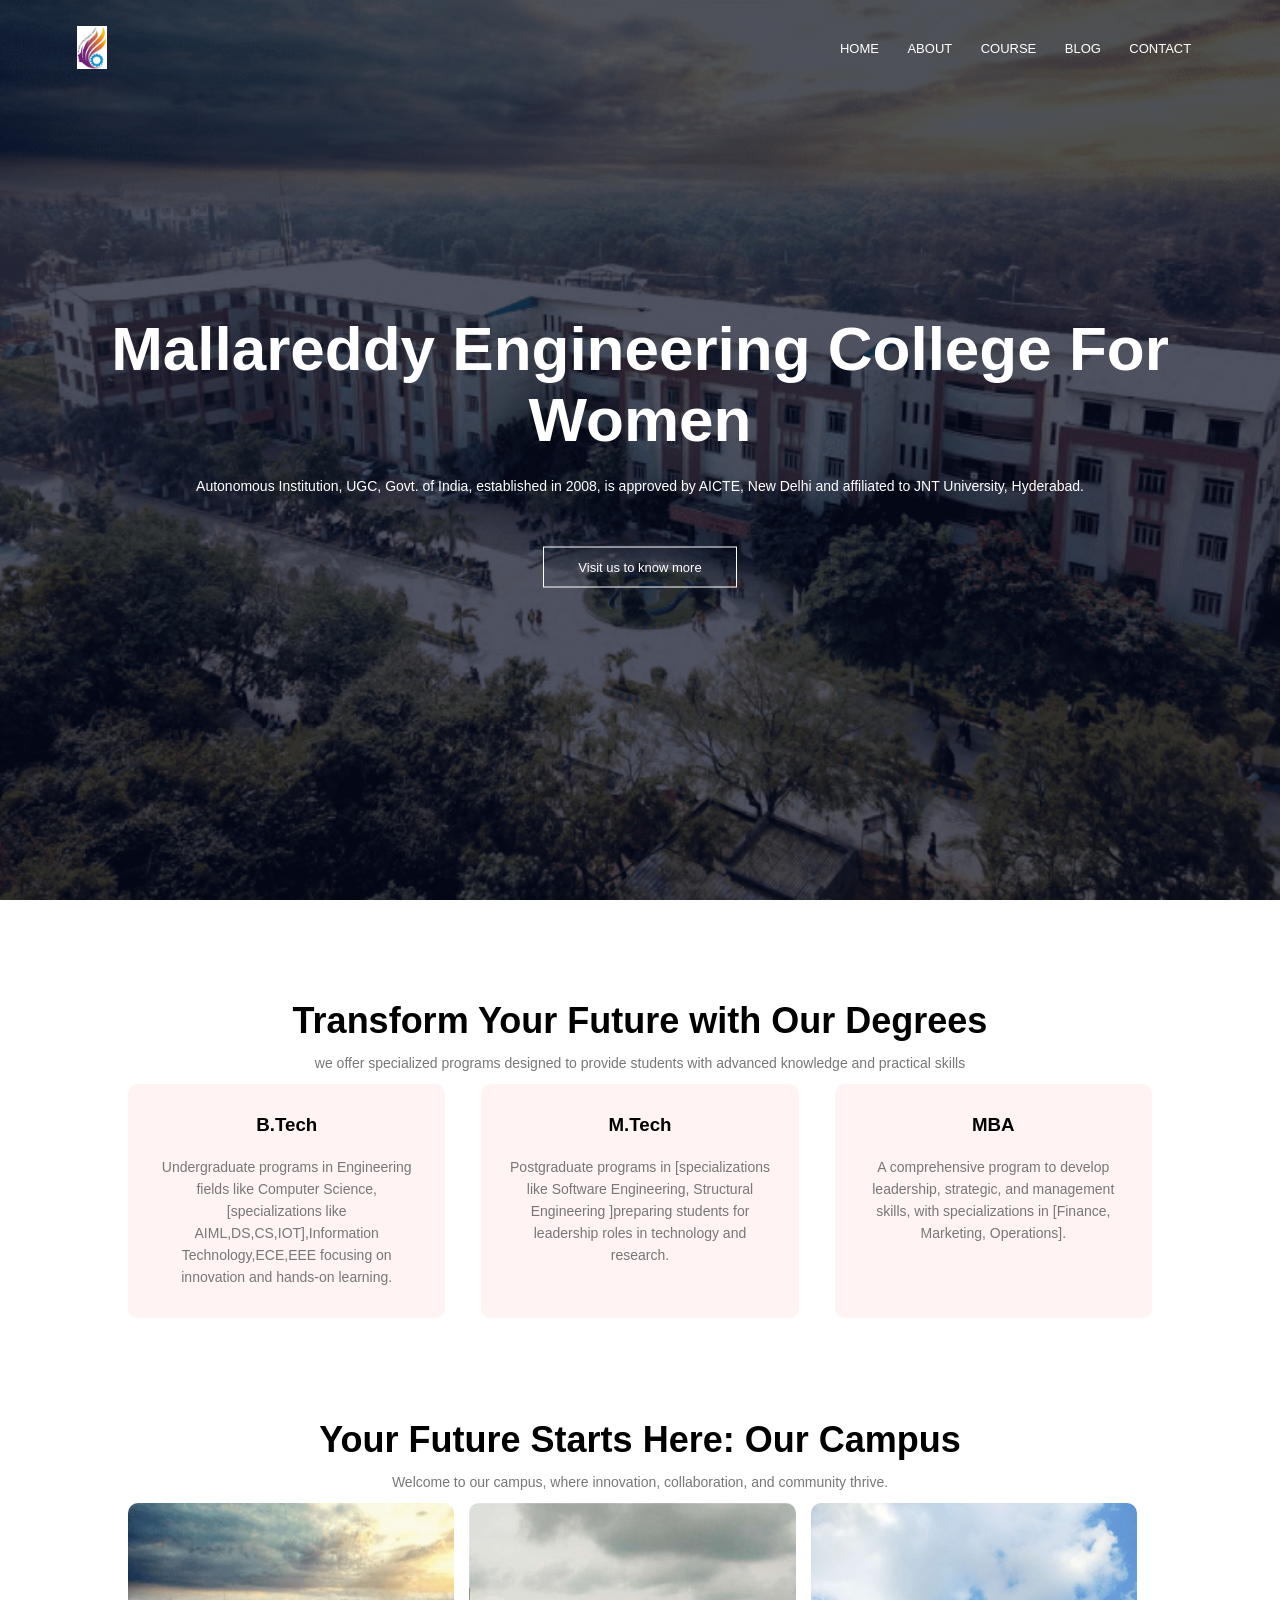
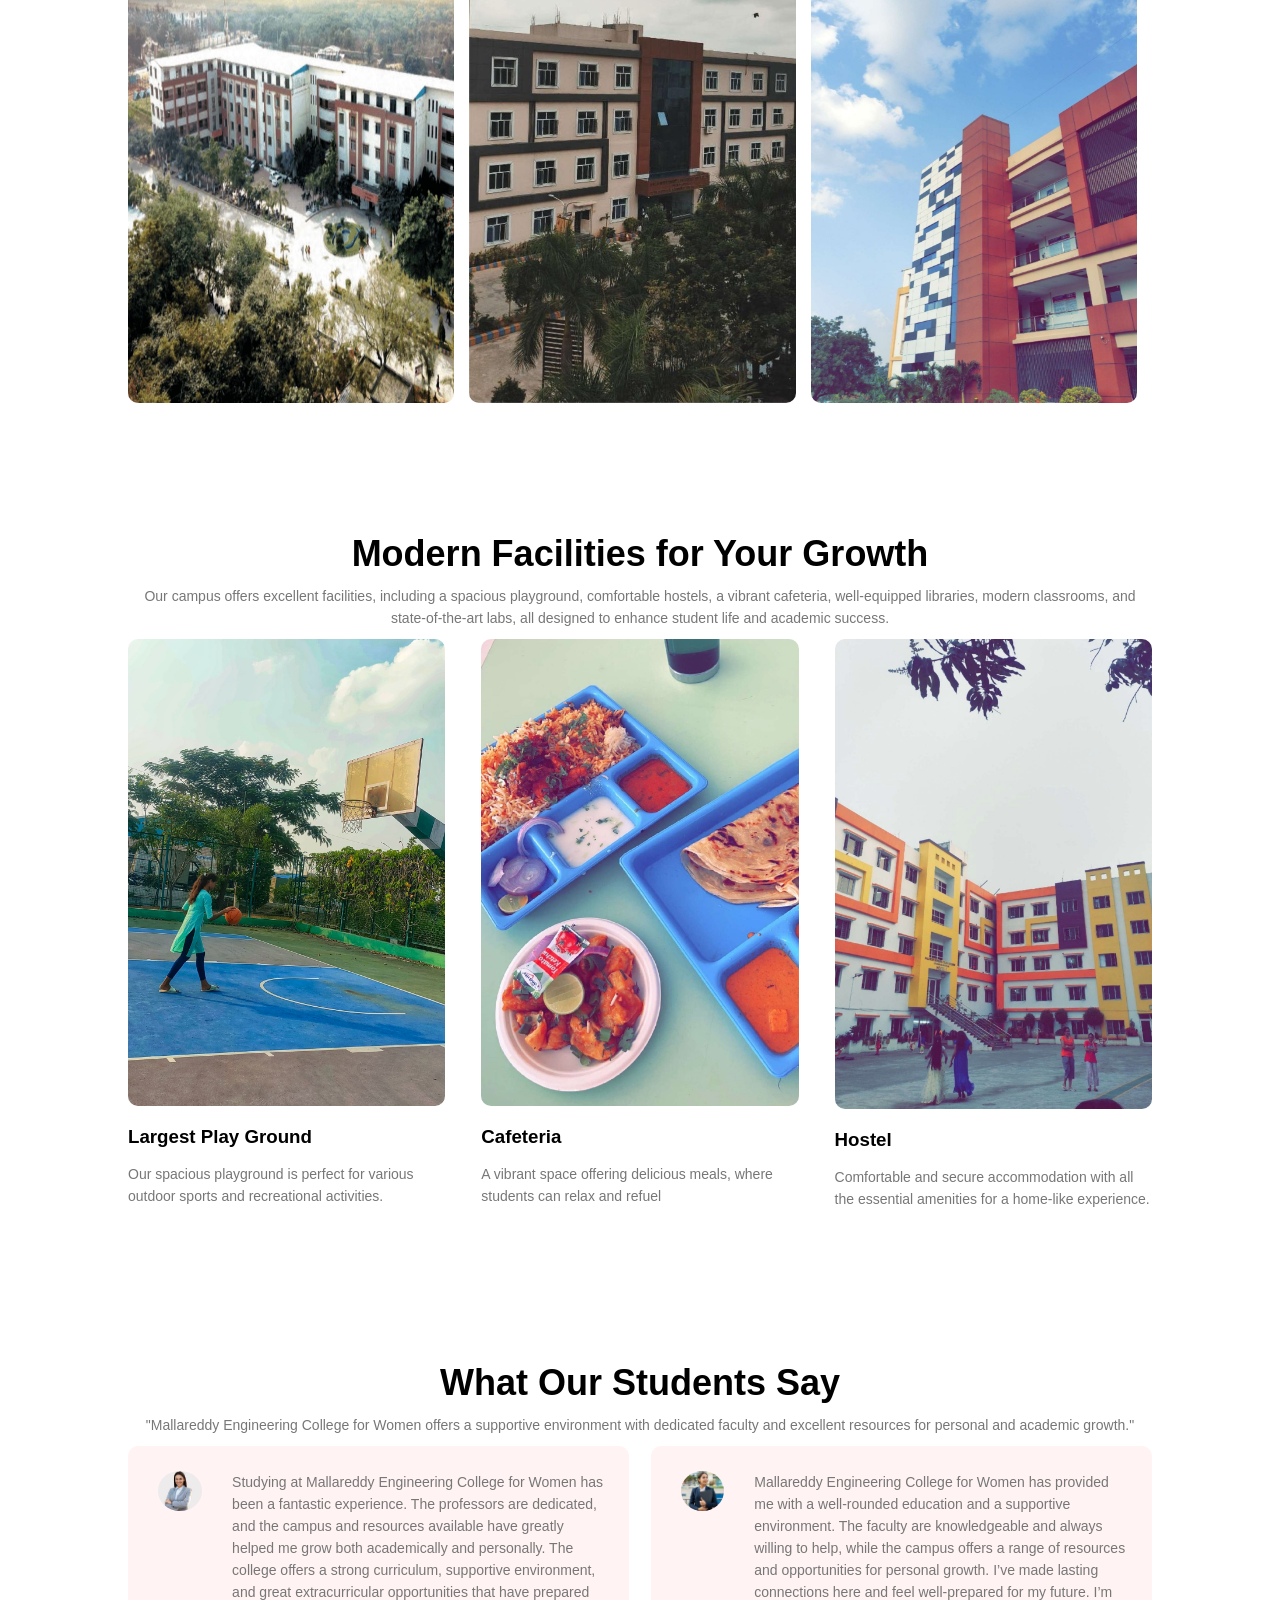
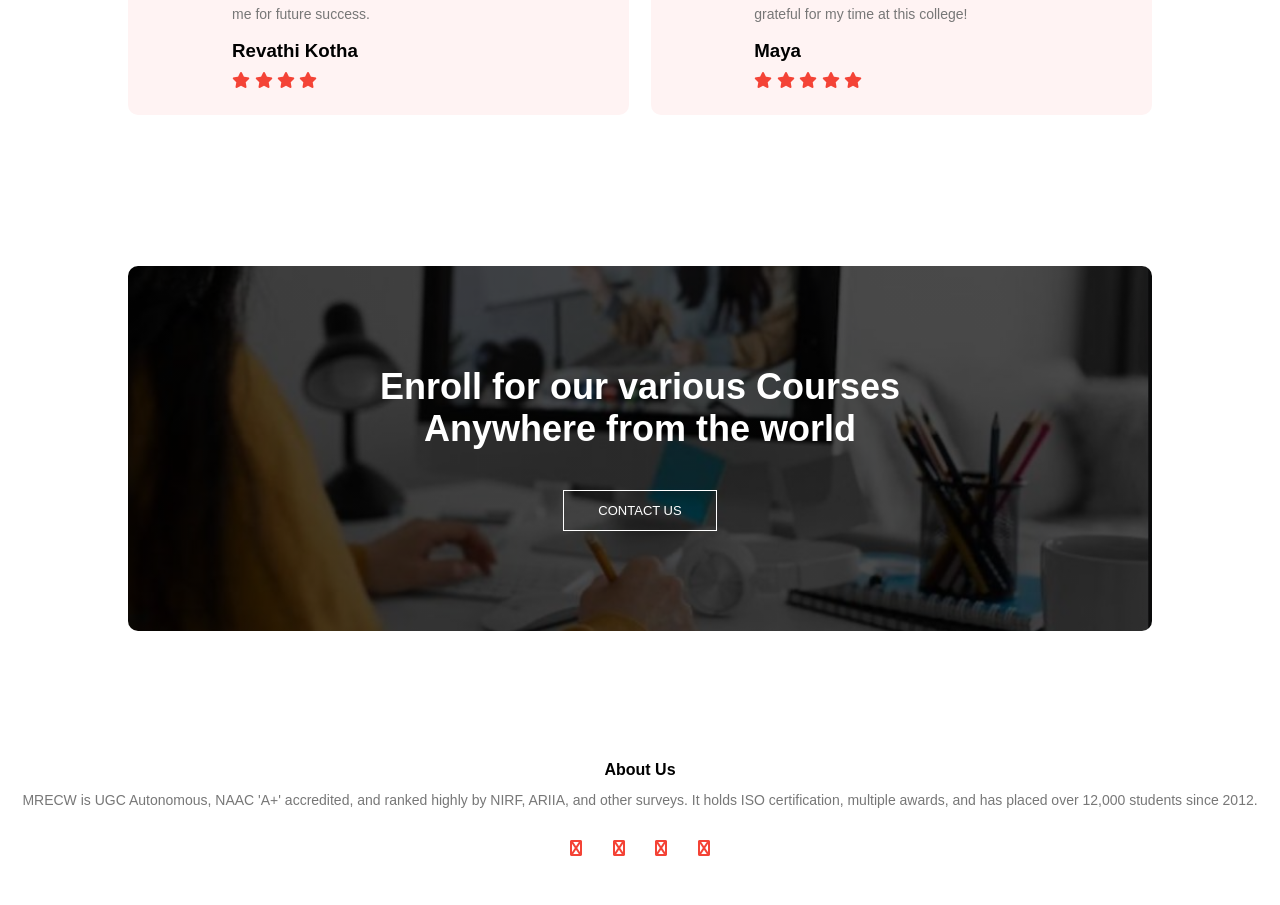
<file: index.html>
<!DOCTYPE html>
<html lang="en">
<head>
  <meta charset="UTF-8">
  <meta name="viewport" content="width=device-width, initial-scale=1.0">
  <link rel="stylesheet" href="style.css">
  <link rel="stylesheet" href="https://cdnjs.cloudflare.com/ajax/libs/font-awesome/6.0.0-beta3/css/all.min.css">
  <link href="https://fonts.googleapis.com/css2?family=Roboto:wght@400;500&display=swap" rel="stylesheet">
  <link rel="stylesheet" href="https://cdnjs.cloudflare.com/ajax/libs/font-awesome/6.0.0-beta3/css/all.min.css">
  <title>College</title>
</head>
<body>
  <section class="header">
    <nav>
      <a href="index.html"><img src="images/logo.jpg" alt="College Logo"></a>
      <div class="nav-links" id="navLinks">
        <i class="fa fa-times" onclick="hideMenu()"></i>
        <ul>
          <li><a href="index.html">HOME</a></li>
          <li><a href="about.html">ABOUT</a></li>
          <li><a href="course.html">COURSE</a></li>
          <li><a href="blog.html">BLOG</a></li>
          <li><a href="contact.html">CONTACT</a></li>
        </ul>
      </div>
      <i class="fa fa-bars" onclick="showMenu()"></i>
    </nav>
    <div class="text-box">
      <h1>Mallareddy Engineering College For Women</h1>
      <p>Autonomous Institution, UGC, Govt. of India, established in 2008, is approved by AICTE, New Delhi and affiliated to JNT University, Hyderabad.</p>
      <a href="https://www.mallareddyecw.com/Home/About" class="hero-btn">Visit us to know more</a>
    </div>
  </section>
  <!-- Course Section -->
  <section class="course">
    <h1>Transform Your Future with Our Degrees</h1>
    <p>we offer specialized programs designed to provide students with advanced knowledge and practical skills</p>
    <div class="row">
      <div class="course-col">
        <h3>B.Tech</h3>
        <p>Undergraduate programs in Engineering fields like Computer Science, [specializations like AIML,DS,CS,IOT],Information Technology,ECE,EEE focusing on innovation and hands-on learning.</p>
      </div>
      <div class="course-col">
        <h3>M.Tech</h3>
        <p>Postgraduate programs in [specializations like Software Engineering, Structural Engineering ]preparing students for leadership roles in technology and research.</p>
      </div>
      <div class="course-col">
        <h3>MBA</h3>
        <p>A comprehensive program to develop leadership, strategic, and management skills, with specializations in [Finance, Marketing, Operations].</p>
      </div>
    </div>
  </section>
  <!-- Campus Section -->
  <section class="campus">
    <h1>Your Future Starts Here: Our Campus</h1>
    <p>Welcome to our campus, where innovation, collaboration, and community thrive.</p>
    <div class="campus-row">
      <div class="campus-col">
        <img src="images/block-1.jpg" alt="Block-1 Image">
        <div class="layer">
          <h3>BLOCK-1</h3>
        </div>
      </div>
      <div class="campus-col">
        <img src="images/block-4.jpg" alt="Block-1 Image">
        <div class="layer">
          <h3>BLOCK-2</h3>
        </div>
      </div>
      <div class="campus-col">
        <img src="images/block-3.jpg" alt="Block-1 Image">
        <div class="layer">
          <h3>BLOCK-3</h3>
        </div>
      </div>
    </div>
  </section>
  <!----Facilities-->
<section class="facilities">
  <h1>Modern Facilities for Your Growth</h1>
  <p>Our campus offers excellent facilities, including a spacious playground, comfortable hostels, a vibrant cafeteria, well-equipped libraries, modern classrooms, and state-of-the-art labs, all designed to enhance student life and academic success.</p>
  <div class="row">
    <div class="facilities-col">
      <img src="images/ground.jpg">
      <h3>Largest Play Ground</h3>
      <p>Our spacious playground is perfect for various outdoor sports and recreational activities.</p>
    </div>
    <div class="facilities-col">
      <img src="images/canteenn.jpg">
      <h3>Cafeteria</h3>
      <p>A vibrant space offering delicious meals, where students can relax and refuel</p>
    </div>
    <div class="facilities-col">
      <img src="images/hostel1.jpg">
      <h3>Hostel</h3>
      <p>Comfortable and secure accommodation with all the essential amenities for a home-like experience.</p>
    </div>
  </div>
</section>
<!------ testimonials ------>
<section class="testimonials">
  <h1>What Our Students Say</h1>
  <p>"Mallareddy Engineering College for Women offers a supportive environment with dedicated faculty and excellent resources for personal and academic growth."
  </p>
  <div class="row">
    <div class="testimonials-col">
      <img src="images/student1.jpg" alt="Revathi Kotha">
      <div>
        <p>Studying at Mallareddy Engineering College for Women has been a fantastic experience. The professors are dedicated, and the campus and resources available have greatly helped me grow both academically and personally. The college offers a strong curriculum, supportive environment, and great extracurricular opportunities that have prepared me for future success.</p>
        <h3>Revathi Kotha</h3>
        <i class="fa fa-star"></i>
        <i class="fa fa-star"></i>
        <i class="fa fa-star"></i>
        <i class="fa fa-star"></i>
        <i class="fa fa-star-o"></i>
      </div>
    </div>
    <div class="testimonials-col">
      <img src="images/student3.jpg" alt="Maya">
      <div>
        <p>Mallareddy Engineering College for Women has provided me with a well-rounded education and a supportive environment. The faculty are knowledgeable and always willing to help, while the campus offers a range of resources and opportunities for personal growth. I’ve made lasting connections here and feel well-prepared for my future. I’m grateful for my time at this college!</p>
        <h3>Maya</h3>
        <i class="fa fa-star"></i>
        <i class="fa fa-star"></i>
        <i class="fa fa-star"></i>
        <i class="fa fa-star"></i>
        <i class="fa fa-star" aria-hidden="true"></i>
      </div>
    </div>
  </div>
</section>
<!----Call to Action-->
<section class="cta">
  <h1>Enroll for our various Courses<br>Anywhere from the world</h1>
  <a href="" class="hero-btn">CONTACT US</a>
</section>
<!---Footer-->
<Section class="footer">
  <h4>About Us</h4>
  <p>MRECW is UGC Autonomous, NAAC 'A+' accredited, and ranked highly by NIRF, ARIIA, and other surveys. It holds ISO certification, multiple awards, and has placed over 12,000 students since 2012.</p>
      <div class="icons">
        <i class="fa fa-facebook"></i>
        <i class="fa fa-twitter"></i>
        <i class="fa fa-instagram"></i>
        <i class="fa fa-linkedin"></i>
      </div>
</Section>
  <!-- Javascript for Toggle Menu -->
  <script>
    var navLinks = document.getElementById("navLinks");
    function showMenu() {
  navLinks.style.right = "0";
}
function hideMenu() {
  navLinks.style.right = "-200px";
}
  </script>
</body>
</html>
</file>
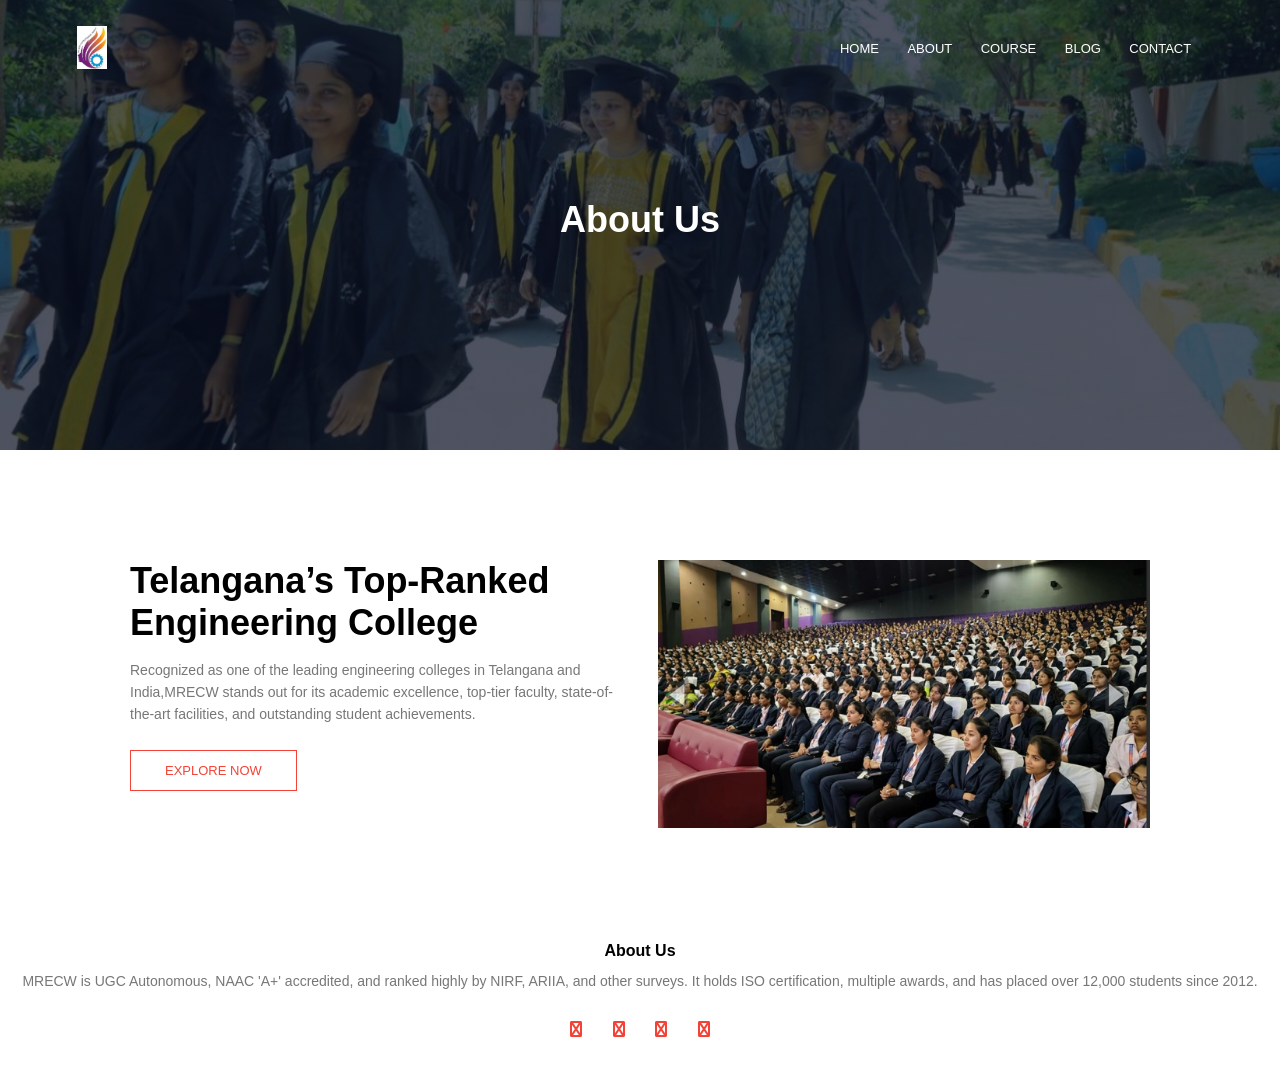
<file: about.html>
<!DOCTYPE html>
<html lang="en">
<head>
  <meta charset="UTF-8">
  <meta name="viewport" content="width=device-width, initial-scale=1.0">
  <link rel="stylesheet" href="style.css">
  <link rel="stylesheet" href="https://cdnjs.cloudflare.com/ajax/libs/font-awesome/6.0.0-beta3/css/all.min.css">
  <link href="https://fonts.googleapis.com/css2?family=Roboto:wght@400;500&display=swap" rel="stylesheet">
  <link rel="stylesheet" href="https://cdnjs.cloudflare.com/ajax/libs/font-awesome/6.0.0-beta3/css/all.min.css">

  <title>College</title>
</head>
<body>
  <section class="sub-header">
    <nav>
      <a href="index.html"><img src="images/logo.jpg" alt="College Logo"></a>
      <div class="nav-links" id="navLinks">
        <i class="fa fa-times" onclick="hideMenu()"></i>
        <ul>
          <li><a href="index.html">HOME</a></li>
          <li><a href="about.html">ABOUT</a></li>
          <li><a href="course.html">COURSE</a></li>
          <li><a href="blog.html">BLOG</a></li>
          <li><a href="contact.html">CONTACT</a></li>
        </ul>
      </div>
      <i class="fa fa-bars" onclick="showMenu()"></i>
    </nav>
    <h1>About Us</h1>
  </section>
  <!---about us content-->
  <section class="about-us">
    <div class="row">
      <div class="about-col">
        <h1>Telangana’s Top-Ranked Engineering College</h1>
        <p>Recognized as one of the leading engineering colleges in Telangana and India,MRECW stands out for its academic excellence, top-tier faculty, state-of-the-art facilities, and outstanding student achievements.</p>
        <a href="" class="hero-btn red-btn">EXPLORE NOW</a>
      </div>
      <div class="about-col">
        <img src="images/graduate2.jpg">
      </div>
    </div>


  </section>

  <!-- Course Section -->

  <!-- Campus Section -->
  

<!-- testimonials  --->

<!----Call to Action-->

<!---Footer-->
<Section class="footer">
  <h4>About Us</h4>
  <p>MRECW is UGC Autonomous, NAAC 'A+' accredited, and ranked highly by NIRF, ARIIA, and other surveys. It holds ISO certification, multiple awards, and has placed over 12,000 students since 2012.</p>
      <div class="icons">
        <i class="fa fa-facebook"></i>
        <i class="fa fa-twitter"></i>
        <i class="fa fa-instagram"></i>
        <i class="fa fa-linkedin"></i>
      </div>
</Section>

  <!-- Javascript for Toggle Menu -->
  <script>
    var navLinks = document.getElementById("navLinks");
    function showMenu() {
  navLinks.style.right = "0";
}
function hideMenu() {
  navLinks.style.right = "-200px";
}
  </script>
</body>
</html>
</file>
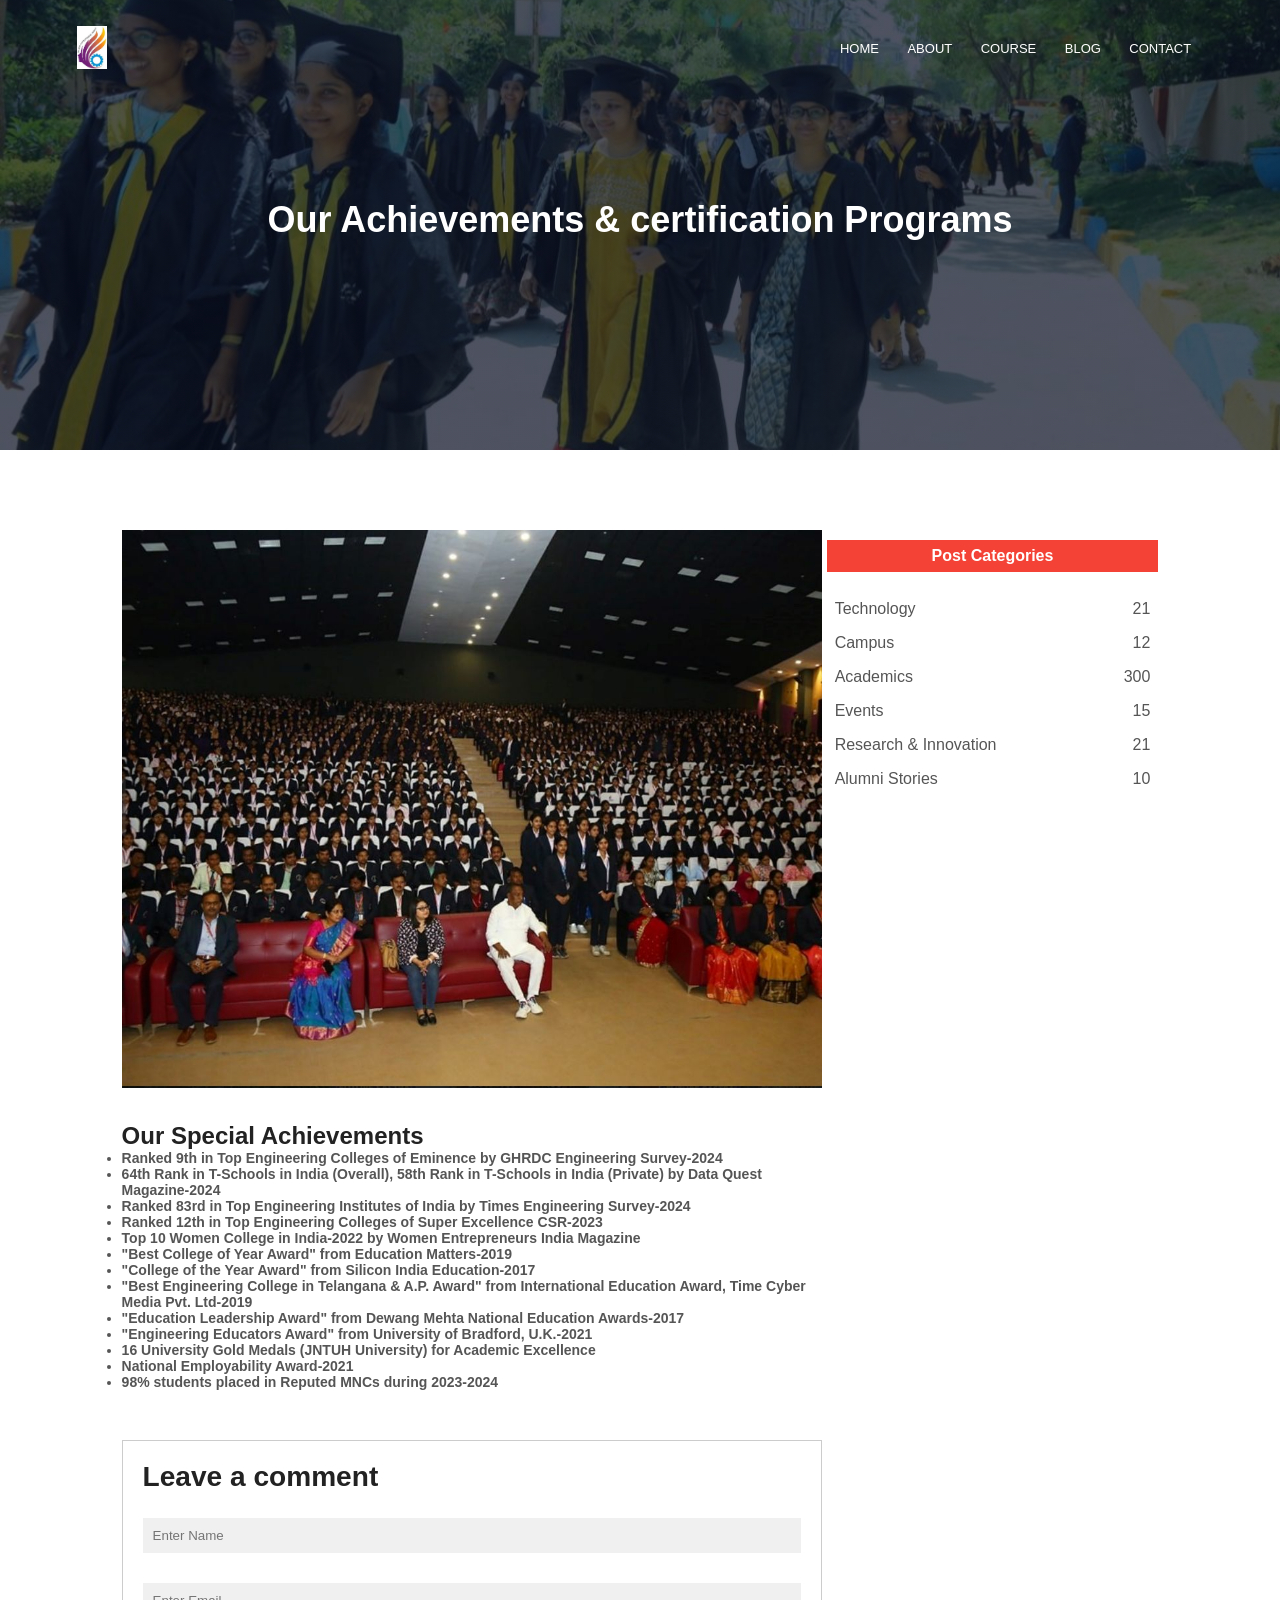
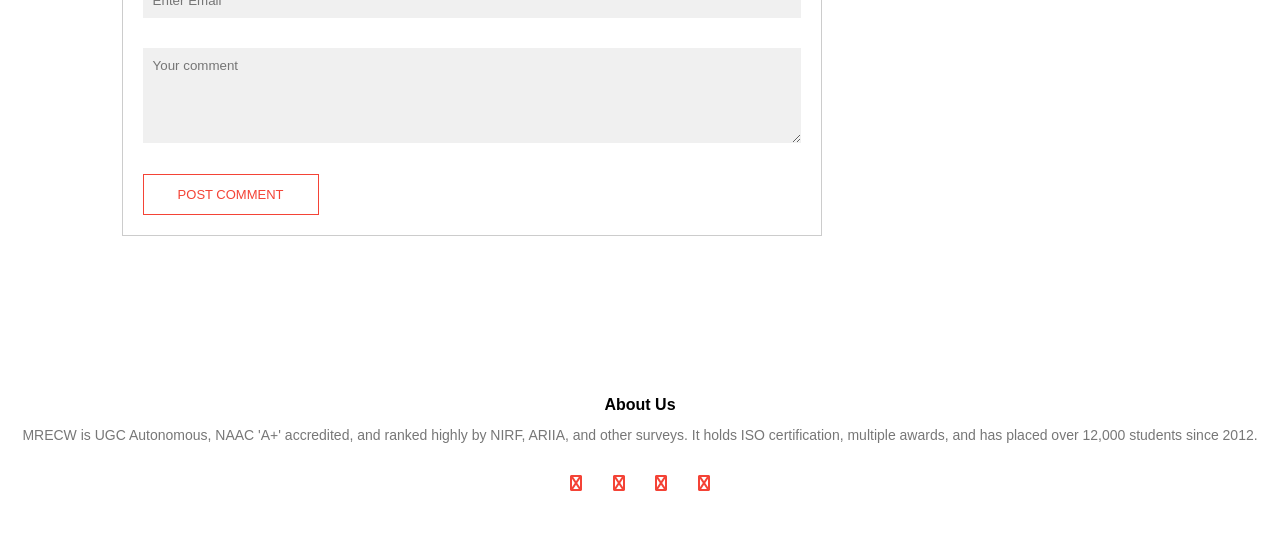
<file: blog.html>
<!DOCTYPE html>
<html lang="en">
<head>
  <meta charset="UTF-8">
  <meta name="viewport" content="width=device-width, initial-scale=1.0">
  <link rel="stylesheet" href="style.css">
  <link rel="stylesheet" href="https://cdnjs.cloudflare.com/ajax/libs/font-awesome/6.0.0-beta3/css/all.min.css">
  <link href="https://fonts.googleapis.com/css2?family=Roboto:wght@400;500&display=swap" rel="stylesheet">
  <link rel="stylesheet" href="https://cdnjs.cloudflare.com/ajax/libs/font-awesome/6.0.0-beta3/css/all.min.css">
  <title>College</title>
</head>
<body>
  <section class="sub-header">
    <nav>
      <a href="index.html"><img src="images/logo.jpg" alt="College Logo"></a>
      <div class="nav-links" id="navLinks">
        <i class="fa fa-times" onclick="hideMenu()"></i>
        <ul>
          <li><a href="index.html">HOME</a></li>
          <li><a href="about.html">ABOUT</a></li>
          <li><a href="course.html">COURSE</a></li>
          <li><a href="blog.html">BLOG</a></li>
          <li><a href="contact.html">CONTACT</a></li>
        </ul>
      </div>
      <i class="fa fa-bars" onclick="showMenu()"></i>
    </nav>
    <h1>Our Achievements & certification Programs</h1>
  </section>
  <!----blog page content-->
  <section class="blog-content">
    <div class="blog-content">
<div class="row">
  <div class="blog-left">
    <img src="images/auditorium.jpg">
    <h2> Our Special Achievements</hh2>
    <p>
<ul>
  <li>Ranked 9th in Top Engineering Colleges of Eminence by GHRDC Engineering Survey-2024</li>
  <li>64th Rank in T-Schools in India (Overall), 58th Rank in T-Schools in India (Private) by Data Quest Magazine-2024</li>
  <li>Ranked 83rd in Top Engineering Institutes of India by Times Engineering Survey-2024</li>
  <li>Ranked 12th in Top Engineering Colleges of Super Excellence CSR-2023</li>
  <li>Top 10 Women College in India-2022 by Women Entrepreneurs India Magazine</li>
  <li>"Best College of Year Award" from Education Matters-2019</li>
  <li>"College of the Year Award" from Silicon India Education-2017</li>
  <li>"Best Engineering College in Telangana & A.P. Award" from International Education Award, Time Cyber Media Pvt. Ltd-2019</li>
  <li>"Education Leadership Award" from Dewang Mehta National Education Awards-2017</li>
  <li>"Engineering Educators Award" from University of Bradford, U.K.-2021</li>
  <li>16 University Gold Medals (JNTUH University) for Academic Excellence</li>
  <li>National Employability Award-2021</li>
  <li>98% students placed in Reputed MNCs during 2023-2024</li>
</ul></p>
    <div class="comment-box">
      <h3>Leave a comment</h3>
      <form class="comment-form">
        <input type="text" placeholder="Enter Name">
        <input type="email" placeholder="Enter Email">
        <textarea rows="5" placeholder="Your comment"></textarea>
        <button type="submit" class="hero-btn red-btn">POST COMMENT</button>
      </form>

    </div>
  </div>
  <div class="blog-right">
    <h3>Post Categories</h3>
    <div>
      <span>Technology</span>
      <span>21</span>
    </div>
    <div>
      <span>Campus</span>
      <span>12</span>
    </div>
    <div>
      <span>Academics</span>
      <span>300</span>
    </div>
    <div>
      <span>Events</span>
      <span>15</span>
    </div>
    <div>
      <span>Research & Innovation</span>
      <span>21</span>
    </div>
    <div>
      <span>Alumni Stories</span>
      <span>10</span>
    </div>
  </div>

</div>
    </div>
  </section>
  <!---about us content-->

  <!-- Course Section -->

  <!-- Campus Section -->

   <!---facilities-->
  
<!------ testimonials ------>

<!----Call to Action-->

<!---Footer-->
<Section class="footer">
  <h4>About Us</h4>
  <p>MRECW is UGC Autonomous, NAAC 'A+' accredited, and ranked highly by NIRF, ARIIA, and other surveys. It holds ISO certification, multiple awards, and has placed over 12,000 students since 2012.</p>
      <div class="icons">
        <i class="fa fa-facebook"></i>
        <i class="fa fa-twitter"></i>
        <i class="fa fa-instagram"></i>
        <i class="fa fa-linkedin"></i>
      </div>
</Section>

  <!-- Javascript for Toggle Menu -->
  <script>
    var navLinks = document.getElementById("navLinks");
    function showMenu() {
  navLinks.style.right = "0";
}
function hideMenu() {
  navLinks.style.right = "-200px";
}
  </script>
</body>
</html>
</file>
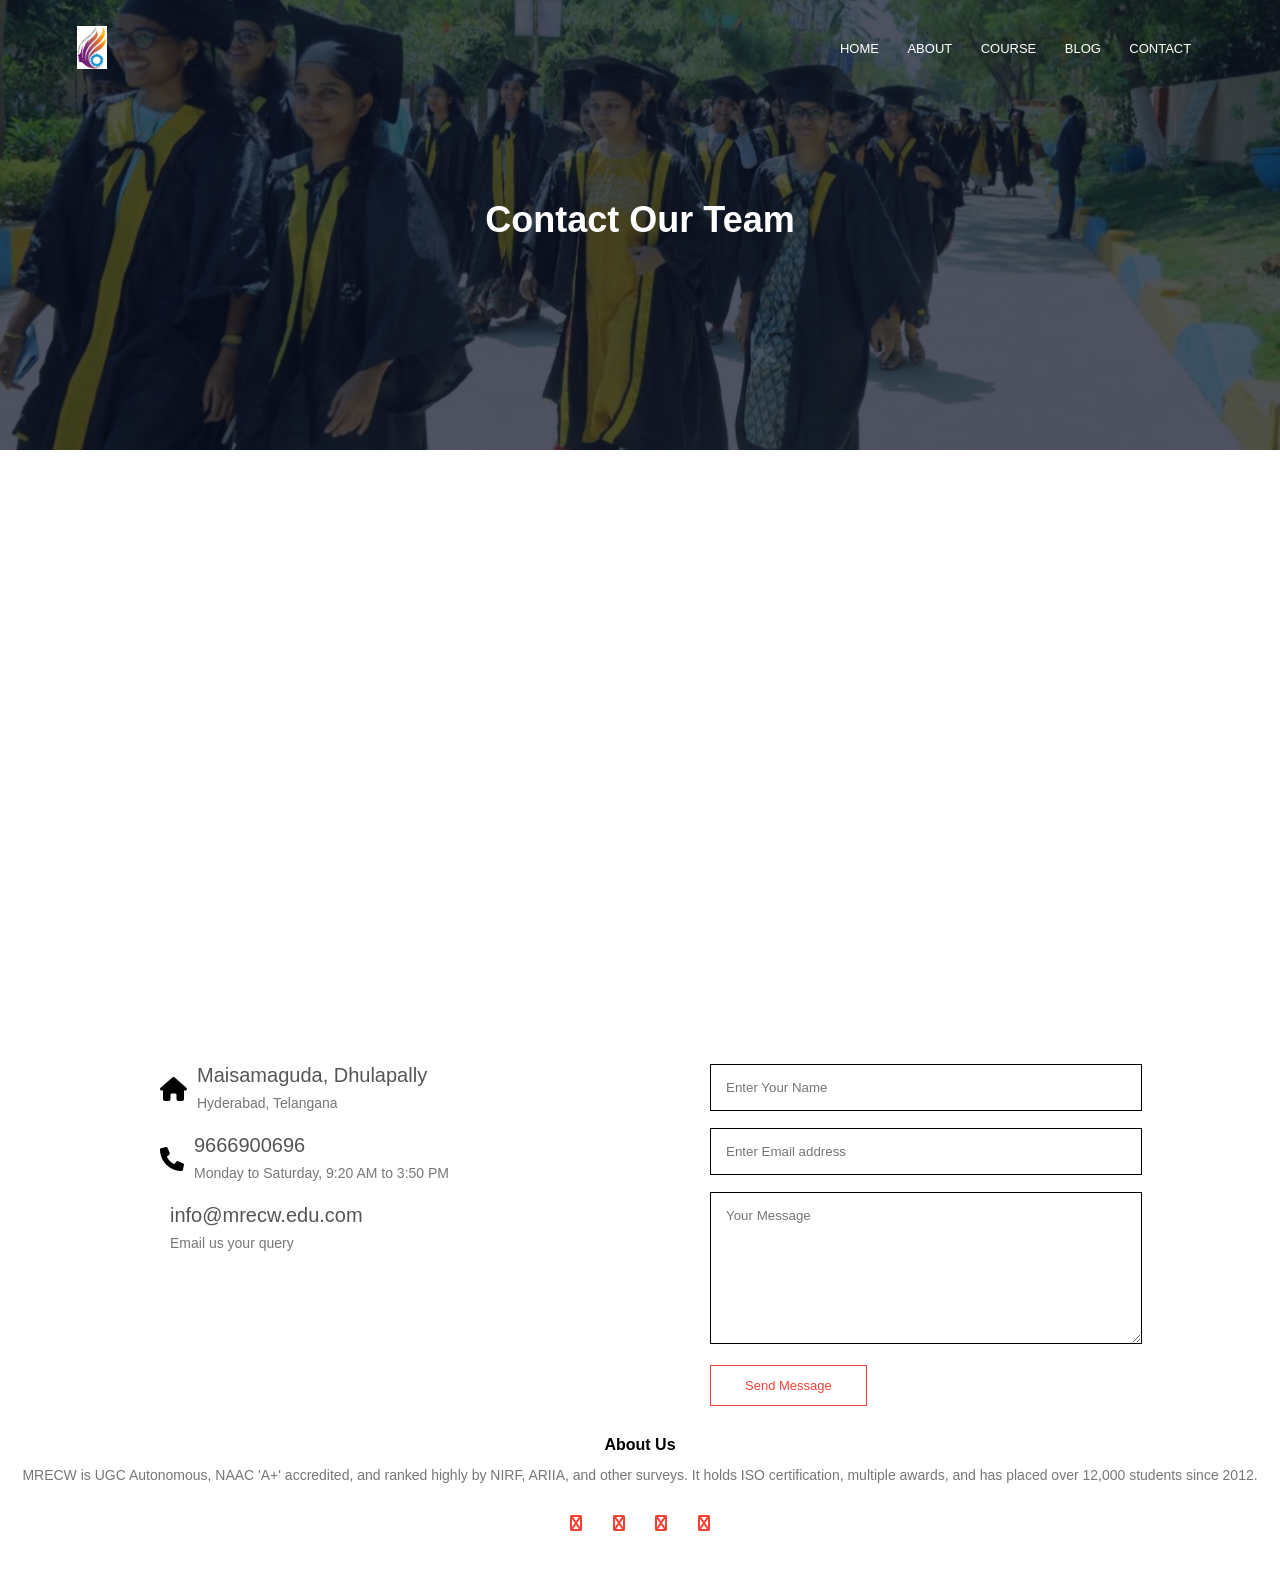
<file: contact.html>
<!DOCTYPE html>
<html lang="en">
<head>
  <meta charset="UTF-8">
  <meta name="viewport" content="width=device-width, initial-scale=1.0">
  <link rel="stylesheet" href="style.css">
  <link rel="stylesheet" href="https://cdnjs.cloudflare.com/ajax/libs/font-awesome/6.0.0-beta3/css/all.min.css">
  <link href="https://fonts.googleapis.com/css2?family=Roboto:wght@400;500&display=swap" rel="stylesheet">
  <link rel="stylesheet" href="https://cdnjs.cloudflare.com/ajax/libs/font-awesome/6.0.0-beta3/css/all.min.css">

  <title>College</title>
</head>
<body>
  <section class="sub-header">
    <nav>
      <a href="index.html"><img src="images/logo.jpg" alt="College Logo"></a>
      <div class="nav-links" id="navLinks">
        <i class="fa fa-times" onclick="hideMenu()"></i>
        <ul>
          <li><a href="index.html">HOME</a></li>
          <li><a href="about.html">ABOUT</a></li>
          <li><a href="course.html">COURSE</a></li>
          <li><a href="blog.html">BLOG</a></li>
          <li><a href="contact.html">CONTACT</a></li>
        </ul>
      </div>
      <i class="fa fa-bars" onclick="showMenu()"></i>
    </nav>
    <h1>Contact Our Team</h1>
  </section>
  <!---contact us content-->
  <section class="location">
    <iframe src="https://www.google.com/maps/embed?pb=!1m18!1m12!1m3!1d487295.22581163223!2d78.07838586924265!3d17.412077907948387!2m3!1f0!2f0!3f0!3m2!1i1024!2i768!4f13.1!3m3!1m2!1s0x3bcb99daeaebd2c7%3A0xae93b78392bafbc2!2sHyderabad%2C%20Telangana!5e0!3m2!1sen!2sin!4v1742922822694!5m2!1sen!2sin" width="600" height="450" style="border:0;" allowfullscreen="" loading="lazy" referrerpolicy="no-referrer-when-downgrade"></iframe>
    </section>
    <section class="contact-us">
      <div class="row">
        <!-- Left side: Contact Information (address, phone, email) -->
        <div class="contact-info">
          <div>
            <i class="fa fa-home"></i>
            <span>
              <h5>Maisamaguda, Dhulapally</h5>
              <p>Hyderabad, Telangana</p>
            </span>
          </div>
          <div>
            <i class="fa fa-phone"></i>
            <span>
              <h5>9666900696</h5>
              <p>Monday to Saturday, 9:20 AM to 3:50 PM</p>
            </span>
          </div>
          <div>
            <i class="fa fa-envelope-o"></i>
            <span>
              <h5>info@mrecw.edu.com</h5>
              <p>Email us your query</p>
            </span>
          </div>
        </div>
    
        <!-- Right side: Form (name, message, etc.) -->
        <div class="contact-form">
          <form actions="">
            <input type="text" name="name" placeholder="Enter Your Name" required>
            <input type="email" name="email" placeholder="Enter Email address" required>
            <textarea rows="8" placeholder="Your Message" required></textarea>
            <button type="submit" class="hero-btn red-btn">Send Message</button>
          </form>
        </div>
      </div>
    </section>
    
    
  <!-- Course Section -->

  <!-- Campus Section -->
  
  <!-- testimonials -->

  <!----Call to Action-->

  <!---Footer-->
  <Section class="footer">
    <h4>About Us</h4>
    <p>MRECW is UGC Autonomous, NAAC 'A+' accredited, and ranked highly by NIRF, ARIIA, and other surveys. It holds ISO certification, multiple awards, and has placed over 12,000 students since 2012.</p>
        <div class="icons">
          <i class="fa fa-facebook"></i>
          <i class="fa fa-twitter"></i>
          <i class="fa fa-instagram"></i>
          <i class="fa fa-linkedin"></i>
        </div>
  </Section>



  <!-- Javascript for Toggle Menu -->
  <script>
    var navLinks = document.getElementById("navLinks");
    function showMenu() {
  navLinks.style.right = "0";
}
function hideMenu() {
  navLinks.style.right = "-200px";
}
  </script>
</body>
</html>
</file>
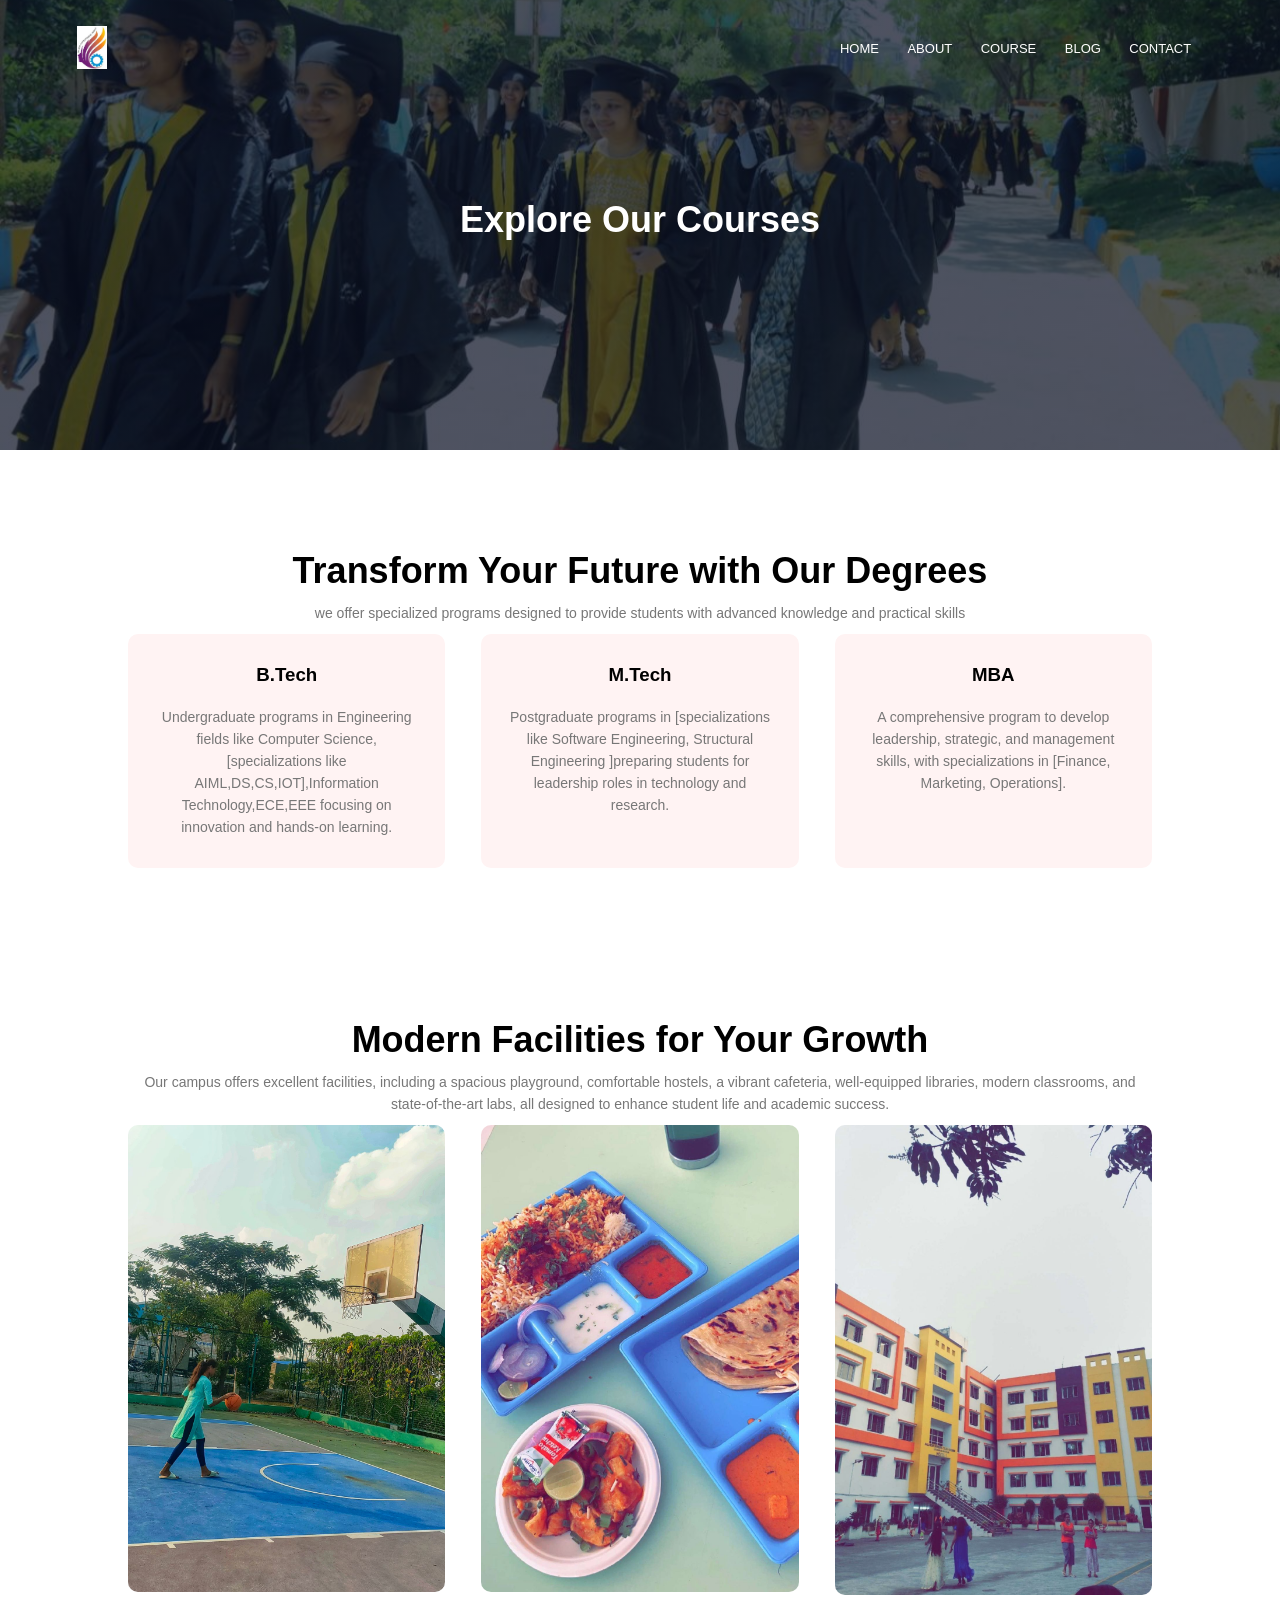
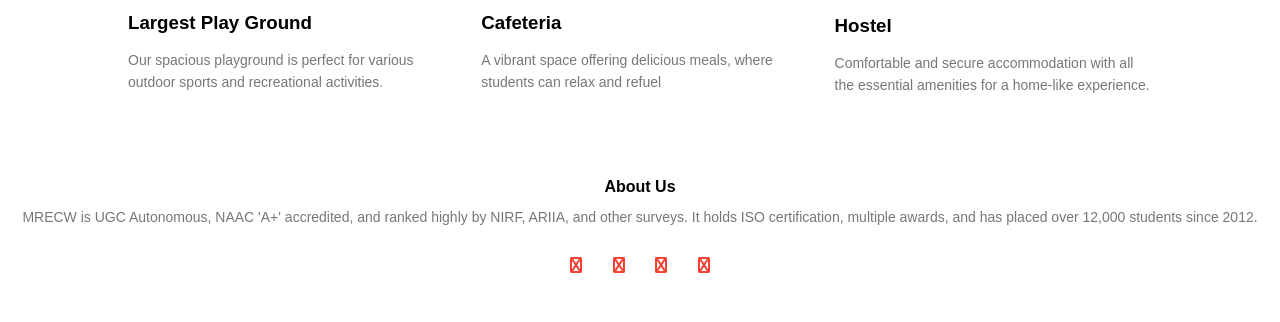
<file: course.html>
<!DOCTYPE html>
<html lang="en">
<head>
  <meta charset="UTF-8">
  <meta name="viewport" content="width=device-width, initial-scale=1.0">
  <link rel="stylesheet" href="style.css">
  <link rel="stylesheet" href="https://cdnjs.cloudflare.com/ajax/libs/font-awesome/6.0.0-beta3/css/all.min.css">
  <link href="https://fonts.googleapis.com/css2?family=Roboto:wght@400;500&display=swap" rel="stylesheet">
  <link rel="stylesheet" href="https://cdnjs.cloudflare.com/ajax/libs/font-awesome/6.0.0-beta3/css/all.min.css">

  <title>College</title>
</head>
<body>
  <section class="sub-header">
    <nav>
      <a href="index.html"><img src="images/logo.jpg" alt="College Logo"></a>
      <div class="nav-links" id="navLinks">
        <i class="fa fa-times" onclick="hideMenu()"></i>
        <ul>
          <li><a href="index.html">HOME</a></li>
          <li><a href="about.html">ABOUT</a></li>
          <li><a href="course.html">COURSE</a></li>
          <li><a href="blog.html">BLOG</a></li>
          <li><a href="contact.html">CONTACT</a></li>
        </ul>
      </div>
      <i class="fa fa-bars" onclick="showMenu()"></i>
    </nav>
    <h1>Explore Our Courses</h1>
  </section>

  <!---about us content-->
  
  <!-- Course Section -->
  <section class="course">
    <h1>Transform Your Future with Our Degrees</h1>
    <p>we offer specialized programs designed to provide students with advanced knowledge and practical skills</p>
    <div class="row">
      <div class="course-col">
        <h3>B.Tech</h3>
        <p>Undergraduate programs in Engineering fields like Computer Science, [specializations like AIML,DS,CS,IOT],Information Technology,ECE,EEE focusing on innovation and hands-on learning.</p>
      </div>
      <div class="course-col">
        <h3>M.Tech</h3>
        <p>Postgraduate programs in [specializations like Software Engineering, Structural Engineering ]preparing students for leadership roles in technology and research.</p>
      </div>
      <div class="course-col">
        <h3>MBA</h3>
        <p>A comprehensive program to develop leadership, strategic, and management skills, with specializations in [Finance, Marketing, Operations].</p>
      </div>
    </div>
  </section>
  <!-- Campus Section -->
<!----Facilities-->
<section class="facilities">
  <h1>Modern Facilities for Your Growth</h1>
  <p>Our campus offers excellent facilities, including a spacious playground, comfortable hostels, a vibrant cafeteria, well-equipped libraries, modern classrooms, and state-of-the-art labs, all designed to enhance student life and academic success.</p>
  <div class="row">
    <div class="facilities-col">
      <img src="images/ground.jpg">
      <h3>Largest Play Ground</h3>
      <p>Our spacious playground is perfect for various outdoor sports and recreational activities.</p>
    </div>
    <div class="facilities-col">
      <img src="images/canteenn.jpg">
      <h3>Cafeteria</h3>
      <p>A vibrant space offering delicious meals, where students can relax and refuel</p>
    </div>
    <div class="facilities-col">
      <img src="images/hostel1.jpg">
      <h3>Hostel</h3>
      <p>Comfortable and secure accommodation with all the essential amenities for a home-like experience.</p>
    </div>
  </div>
</section>
<!------ testimonials ------>

<!----Call to Action-->

<!---Footer-->
<Section class="footer">
  <h4>About Us</h4>
  <p>MRECW is UGC Autonomous, NAAC 'A+' accredited, and ranked highly by NIRF, ARIIA, and other surveys. It holds ISO certification, multiple awards, and has placed over 12,000 students since 2012.</p>
      <div class="icons">
        <i class="fa fa-facebook"></i>
        <i class="fa fa-twitter"></i>
        <i class="fa fa-instagram"></i>
        <i class="fa fa-linkedin"></i>
      </div>
</Section>
  <!-- Javascript for Toggle Menu -->
  <script>
    var navLinks = document.getElementById("navLinks");
    function showMenu() {
  navLinks.style.right = "0";
}
function hideMenu() {
  navLinks.style.right = "-200px";
}
  </script>
</body>
</html>
</file>
<file: style.css>
* {
  margin: 0;
  padding: 0;
  font-family: Arial, Helvetica, sans-serif;
}

.header {
  min-height: 100vh;
  width: 100%;
  background-image: linear-gradient(rgba(4, 9, 30, 0.7), rgba(4, 9, 30, 0.7)), url(images/college.png);
  background-position: center;
  background-size: cover;
  position: relative;
}

nav {
  display: flex;
  padding: 2% 6%;
  justify-content: space-between;
  align-items: center;
}

nav img {
  width: 30px;
}

.nav-links {
  flex: 1;
  text-align: right;
}

.nav-links ul li {
  list-style: none;
  display: inline-block;
  padding: 8px 12px;
  position: relative;
}

.nav-links ul li a {
  color: #ffff;
  text-decoration: none;
  font-size: 13px;
}

.nav-links ul li::after {
  content: '';
  width: 0%;
  height: 2px;
  background: #f44336;
  display: block;
  margin: auto;
  transition: 0.5s;
}

.nav-links ul li:hover::after {
  width: 100%;
}

.text-box {
  width: 90%;
  color: #fff;
  position: absolute;
  top: 50%;
  left: 50%;
  transform: translate(-50%, -50%);
  text-align: center;
}

.text-box h1 {
  font-size: 62px;
}

.text-box p {
  margin: 10px 0 40px;
  font-size: 14px;
  color: #fff;
}
@media(max_width: 700px){
  .text-box h1{
    font-size: 25px;
  }
  .text-box p {
    font-size: 12px;
  }
}

.hero-btn {
  display: inline-block;
  text-decoration: none;
  color: #fff;
  border: 1px solid #fff;
  padding: 12px 34px;
  font-size: 13px;
  background: transparent;
  position: relative;
  cursor: pointer;
}

.hero-btn:hover {
  border: 1px solid #f44336;
  background: #f44336;
  transition: 1s;
}

nav .fa {
  display: none;
}

@media(max-width: 700px) {
  .text-box h1 {
    font-size: 20px;
  }

  .nav-links ul li {
    display: block;
  }

  .nav-links {
    position: fixed;
    background: #f44336;
    height: 100vh;
    width: 200px;
    top: 0;
    right: -200px;
    text-align: left;
    z-index: 2;
    transition: 1s;
  }

  nav .fa {
    display: block;
    color: #fff;
    margin: 10px;
    font-size: 22px;
    cursor: pointer;
  }

  .nav-links ul {
    padding: 50px;
  }
}

/*------ Course Section ------*/
.course {
  width: 80%;
  margin: auto;
  text-align: center;
  padding-top: 100px;
}

h1 {
  font-size: 36px;
  font-weight: 600;
}

p {
  color: #777;
  font-size: 14px;
  font-weight: 300;
  line-height: 22px;
  padding: 10px;
}

.row {
  margin-top: 5%;
  display: flex;
  justify-content: space-between;
}

.course-col {
  flex-basis: 31%;
  background: #fff3f3;
  border-radius: 10px;
  margin-bottom: 5%;
  padding: 20px 12px;
  box-sizing: border-box;
  transition: 0.5s;
}

h3 {
  text-align: center;
  font-weight: 600;
  margin: 10px 0;
}

.course-col:hover {
  box-shadow: 0 0 20px 0px rgba(0, 0, 0, 0.2);
}

@media(max-width: 700px) {
  .row {
    flex-direction: column;
    align-items: center;
  }
}

/*------ Campus Section ------*/
.campus {
  width: 80%;
  margin: auto;
  text-align: center;
  padding-top: 50px;
}

.campus-row {
  display: flex;
  justify-content: space-between;
}

.campus-col {
  margin-right: 15px;
  flex-basis: 100%;
  position: relative;
  overflow: hidden;
  margin-bottom: 30px;
  border-radius: 10px;
  display: flex;
  justify-content: flex-start;
}

.campus-col img {
  width: 430px;
  height: 500px;
  display: block;
}
@media(max-width: 700px){
  .campus-col img{
    width: 430px;
  }
}
.layer {
  background: transparent;
  height: 100%;
  width: 430px;
  position: absolute;
  top: 0;
  left: 0;
  transition: 0.5s;
}

.layer:hover {
  background: rgba(236, 185, 185, 0.7);
}

.layer h3 {
  color: white;
  font-size: 26px;
  font-weight: 500;
  width: 430px;
  bottom: 0;
  left: 50%;
  transform: translateX(-50%);
  position: absolute;
  opacity: 0;
  transition: 0.5s;
}

.layer:hover h3 {
  bottom: 49%;
  opacity: 1;
}
@media(max-width: 550px){
  .campus-row{
    flex-direction: column;
  }
}
/*------facilities------*/
.facilities{
  width: 80%;
  margin: auto;
  text-align: center;
  padding-top: 100px;
}
.facilities-col{
  flex-basis: 31%;
  border-radius: 10px;
  margin-bottom: 5%;
  text-align: left;
}
.facilities-col img{
  width: 100%;
  border-radius: 10px;
}
.facilities-col p{
  padding: 0;
}
.facilities-col h3{
  margin-top: 16px;
  margin-bottom: 15px;
  text-align: left;
}
/*-----testimonials-----*/
.testimonials{
  width: 80%;
  margin: auto;
  padding-top: 100px;
  text-align: center;
}
.testimonials-col{
  flex-basis: 44%;
  border-radius: 10px;
  margin-bottom: 5%;
  text-align: left;
  background: #fff3f3;
  padding: 25px;
  cursor: pointer;
  display: flex;
}
.testimonials-col img{
  height: 40px;
  margin-left: 5px;
  margin-right: 30px;
  border-radius: 50%;
}
.testimonials-col p{
  padding: 0;
}
.testimonials-col h3{
  margin-top: 15px;
  text-align: left;
}
.testimonials-col .fa{
  color: #f44336;
}
@media(max-width: 700px){
.testimonials-col img{
  margin-left: 0px;
  margin-right: 15px;
}
}
/*-----call to Action-------*/
.cta{
  margin: 100px auto;
  width: 80%;
  background-image: linear-gradient(rgba(0,0,0,0.7),rgba(0,0,0,0.7)),url(images/online-class.jpg);
  background-position: center;
  background-size: cover;
  border-radius: 10px;
  text-align: center;
  padding: 100px 0;
}
.cta h1{
  color: #fff;
  margin-bottom: 40px;
  padding: 0;
}
@media(max-width: 700px){
  .cta h1{
    font-size: 24px;
  }
}
/*-----Footer------*/
.footer{
  width: 100%;
  text-align: center;
  padding: 30px 0;
}
.footer:h4{
  margin-bottom: 25px;
  margin-top: 20px;
  font-weight: 600;
}
.icons .fa{
  color: #f44336;
  margin: 0 13px;
  cursor: pointer;
  padding: 19px 0;
}
.fa-heart-o{
  color:#f44336;
}
/*----about us page------ */
.sub-header{
  height: 50vh;
  width: 100%;
  background-image: linear-gradient(rgba(4,9,30,0.7),rgba(4,9,30,0.7)),url(images/graduate1.jpg);
  background-position: center;
  background-size: cover;
  text-align: center;
  color: #fff;
}
.sub-header h1{
  margin-top: 100px;
}
.about-us{
  width: 80%;
  margin: auto;
  padding-top: 80px;
  padding-bottom: 50px;
}
.about-col{
  flex-basis: 48%;
  padding: 30px 2px;
}
.about-col img{
  width: 100%;
}
.about-col h1{
  padding-top: 0;
}
.about-col p{
  padding: 15px 0 25px;
}
.red-btn{
  border: 1px solid #f44336;
  background: transparent;
  color:#f44336;
}
.red-btn:hover{
  color: #fff;
}
/*----blog-content---*/
.blog-content{
  width: 90%;
  margin: auto;
  padding: 40px 0px;
}
.blog-left{
  flex-basis: 40%;
}
.blog-left img{
  width: 700px;
}
.blog-left h2{
  color: #222;
  font-weight: 600;
  margin: 30px 0;
}
.blog-left p{
  color: #999;
  padding: 0;
}
.blog-left ul{
  color: #555;
  text-size-adjust: 10px;
  font-size:14px;
  padding: 20;
}
.blog-right{
  flex-basis: 32%;
}
.blog-right h3{
  background: #f44336;
  color: #fff;
  padding: 7px 0;
  font-size: 16px;
  margin-bottom: 20px;
}
.blog-right div{
  display: flex;
  align-items: center;
  justify-content: space-between;
  color: #555;
  padding: 8px;
  box-sizing: border-box;
}
.comment-box{
  border: 1px solid #ccc;
  margin: 50px 0;
  padding: 10px 20px;
}
.comment-box h3{
  text-align: left;
}
.comment-form input, .comment-form textarea{
  width: 100%;
  padding:10px;
  margin: 15px 0;
  box-sizing: border-box;
  border: none;
  outline: none;
  background: #f0f0f0;
}
.comment-form button{
  margin: 10px 0;
}
@media(max-width:700px){
  .sub-header h1{
    font-size: 24px;
  }
}
@media (max-width: 768px) {
  .blog-content {
    padding: 20px;
  }
  .blog-left, .blog-right {
    flex-basis: 100%;
  }
  .blog-left img {
    width: 100%;
    max-width: 100%;
  }
  .blog-left h2 {
    font-size: 20px;
  }
  .blog-right h3 {
    font-size: 14px;
    padding: 5px 0;
  }
  .comment-box {
    margin: 30px 0;
  }
}
.location{
  width: 80%;
  margin: auto;
  padding-top: 80px;
  padding-bottom: 30px;
}
.location iframe{
  width: 100%;
}
.contact-us {
  width: 100%;
  padding-left: 0;
  margin: 0;
}

.row {
  display: flex;
  justify-content: space-between; /* Align the left and right sections */
  margin: 0;
}

.contact-info {
  width: 300px; /* Take up 45% of the width on the left side */
  display: flex;
  flex-direction: column; /* Stack contact info vertically */
  align-items: flex-start; /* Align items to the left */
  margin-left: 160px;
  margin-top: 50px;
}

.contact-info div {
  display: flex;
  align-items: center;
  margin-bottom: 20px;
}

.contact-info div i {
  font-size: 24px;
  margin-right: 10px;
}

.contact-info div p {
  padding: 0;
  font-size: 14px;
  color: #777;
}

.contact-info div h5 {
  font-size: 20px;
  margin-bottom: 5px;
  color: #555;
  font-weight: 400;
}

.contact-form {
  width: 400px; /* Take up 45% of the width on the right side */
  display: flex;
  flex-direction: column; /* Stack input fields vertically */
  margin-right: 170px;
  margin-top: 50px;


}

.contact-form input,
.contact-form textarea {
  width: 100%;
  padding: 15px;
  margin-bottom: 17px;
  outline: none;
  border: 1px solid;
}


@media (max-width: 768px) {
  .contact-info, .contact-form {
    width: 100%; /* Stack both sections vertically on medium screens */
  }
}

@media (max-width: 480px) {
  .contact-info, .contact-form {
    width: 100%; /* Stack both sections vertically on small screens */
  }
}
</file>
